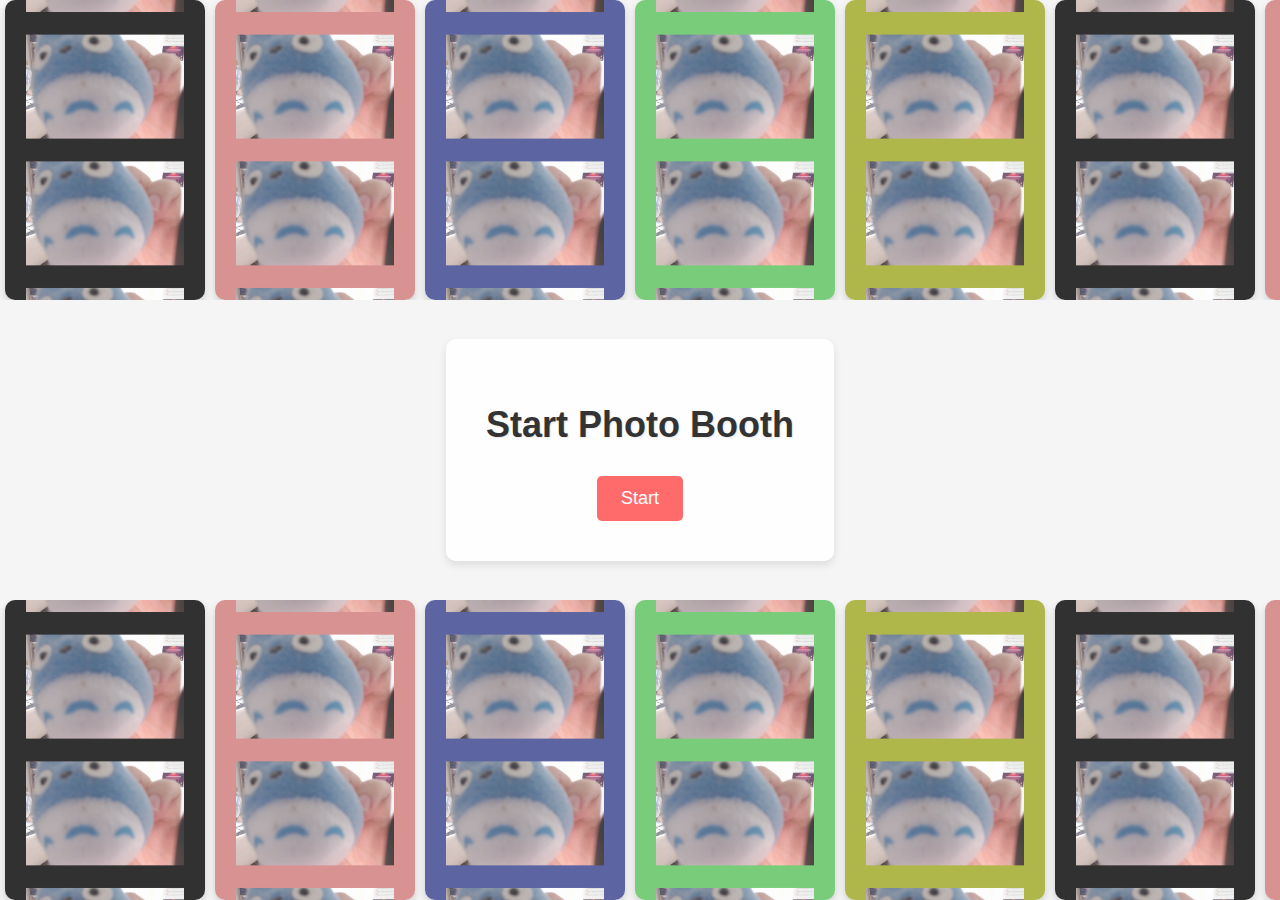
<file: index.html>
<!DOCTYPE html>
<html lang="ko">
<head>
    <meta charset="UTF-8">
    <meta name="viewport" content="width=device-width, initial-scale=1.0">
    <title>Photo Booth</title>
    <link rel="stylesheet" href="index.css">
</head>
<body>
    <div class="background-slider top-slider">
        <div class="slider-track">
            <!-- JavaScript에서 동적으로 채움 -->
        </div>
    </div>
    <div class="background-slider bottom-slider">
        <div class="slider-track">
            <!-- JavaScript에서 동적으로 채움 -->
        </div>
    </div>
    <div id="start-container">
        <h1>Start Photo Booth</h1>
        <button id="start-btn">Start</button>
    </div>
    <script src="index.js"></script>
</body>
</html>
</file>
<file: index.css>
body {
    text-align: center;
    font-family: Arial, sans-serif;
    display: flex;
    justify-content: center;
    align-items: center;
    height: 100vh;
    flex-direction: column;
    background-color: #f5f5f5;
    margin: 0;
    padding: 0;
    overflow: hidden;
    position: relative;
}

/* 슬라이더 공통 스타일 */
.background-slider {
    position: absolute;
    width: 100%;
    height: 300px; /* 슬라이더 높이 고정 */
    overflow: hidden;
    z-index: 1;
}

.top-slider {
    top: 0;
}

.bottom-slider {
    bottom: 0;
}

.slider-track {
    display: flex;
    width: calc((200px + 10px) * 15); /* 사진 5장 x 3 */
    animation: slide 15s linear infinite;
    will-change: transform;
}

.slider-track img {
    width: 200px;
    height: 300px;
    object-fit: cover;
    margin: 0 5px; /* 양쪽 마진 5px로 총 10px */
    border-radius: 10px;
    box-shadow: 0 4px 8px rgba(0, 0, 0, 0.2);
    opacity: 0.8;
    flex-shrink: 0;
}

@keyframes slide {
    from {
        transform: translateX(0); /* 시작 위치 */
    }
    to {
        transform: translateX(calc(-200px * 5 - 10px * 5)); /* 5장 너비 + 마진만큼 이동 */
    }
}

/* 시작 컨테이너 */
#start-container {
    display: flex;
    flex-direction: column;
    align-items: center;
    background-color: rgba(255, 255, 255, 0.9);
    padding: 40px;
    border-radius: 10px;
    box-shadow: 0 4px 8px rgba(0, 0, 0, 0.1);
    z-index: 2;
    position: relative;
}

h1 {
    color: #333;
    margin-bottom: 30px;
    font-size: 36px;
    text-shadow: 1px 1px 2px rgba(0, 0, 0, 0.1);
}

#start-btn {
    padding: 12px 24px;
    font-size: 18px;
    background-color: #ff6b6b;
    color: white;
    border: none;
    border-radius: 5px;
    cursor: pointer;
    transition: background-color 0.3s, transform 0.2s;
}

#start-btn:hover {
    background-color: #ff5252;
    transform: scale(1.05);
}

/* 📱 모바일 최적화 */
@media (max-width: 768px) {
    body {
        height: 100vh;
        overflow: hidden;
        display: flex;
        flex-direction: column;
        justify-content: center;
        align-items: center;
    }

    /* 🔄 배경 슬라이더 */
    .background-slider {
        height: 200px; /* 슬라이더 높이 줄이기 */
    }

    .slider-track img {
        width: 150px; /* 이미지 크기 축소 */
        height: 200px;
        margin: 0 3px; /* 마진 축소 */
        border-radius: 8px;
    }

    @keyframes slide {
        from {
            transform: translateX(0);
        }
        to {
            transform: translateX(calc(-150px * 5 - 6px * 5)); /* 5장 너비 + 마진만큼 이동 */
        }
    }

    /* 🏠 시작 컨테이너 */
    #start-container {
        width: 90%;
        padding: 30px;
        background-color: rgba(255, 255, 255, 0.95);
        border-radius: 10px;
        box-shadow: 0 4px 8px rgba(0, 0, 0, 0.15);
    }

    /* 🎉 제목 크기 조정 */
    h1 {
        font-size: 28px;
        margin-bottom: 20px;
    }

    /* 🚀 시작 버튼 */
    #start-btn {
        font-size: 16px;
        padding: 12px 24px;
        width: 100%;
        max-width: 200px;
        border-radius: 8px;
        transition: background-color 0.3s, transform 0.2s;
    }

    #start-btn:hover {
        background-color: #ff5252;
        transform: scale(1.05);
    }
}
</file>
